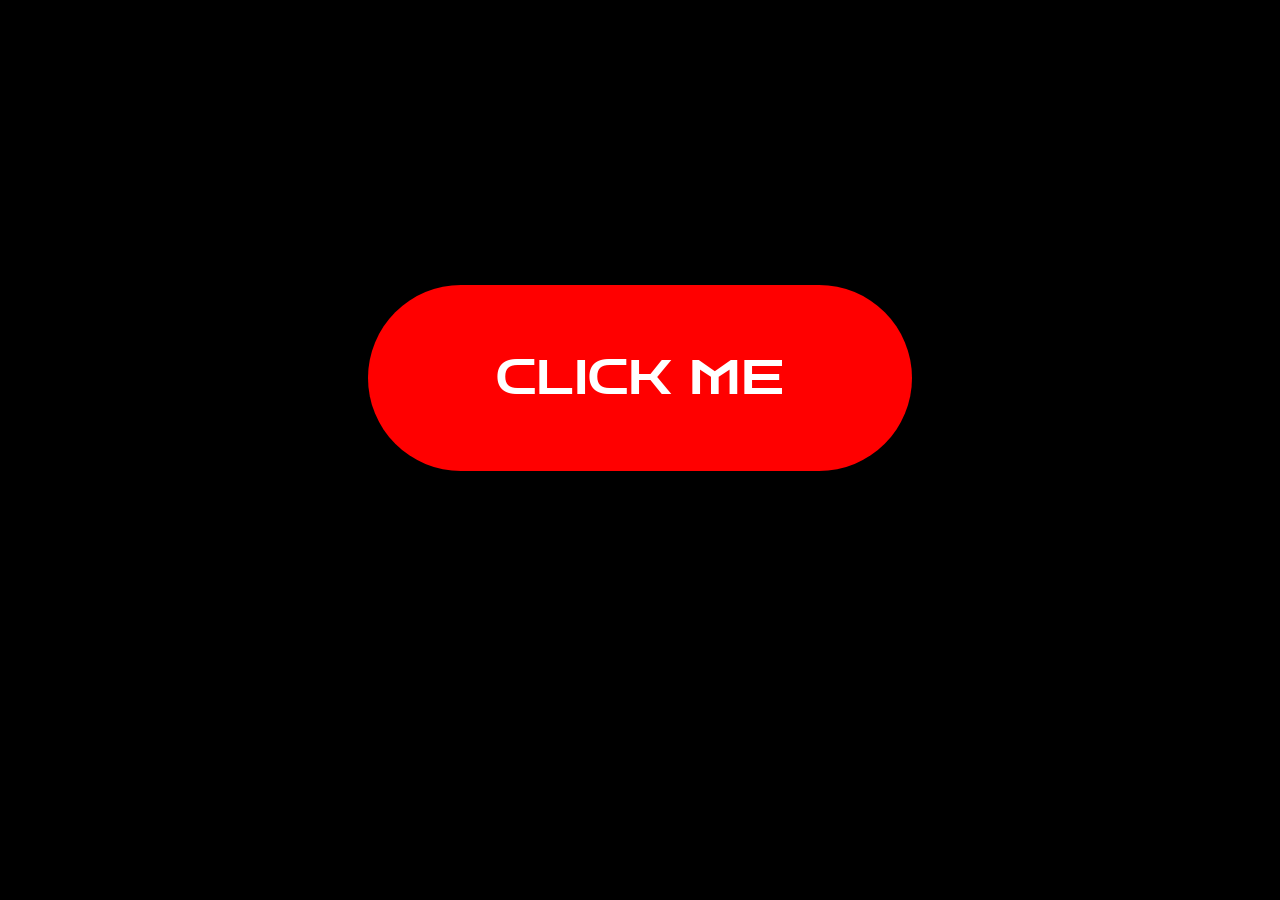
<file: Clicker-Game/index.html>
<!DOCTYPE html>
<html lang="en">
	<head>
		<meta charset="UTF-8">
		<meta name="viewport" content="width=device-width, initial-scale=1.0">
		<title>Clicker</title>

		<link rel="preconnect" href="https://fonts.gstatic.com">
  		<link href="https://fonts.googleapis.com/css2?family=Zen+Dots&display=swap" rel="stylesheet">

		<link rel="apple-touch-icon" sizes="76x76" href="img/favicons/apple-touch-icon.png">
		<link rel="icon" type="image/png" sizes="32x32" href="img/favicons/favicon-32x32.png">
		<link rel="icon" type="image/png" sizes="16x16" href="img/favicons/favicon-16x16.png">
		<link rel="manifest" href="img/favicons/site.webmanifest">
		<link rel="mask-icon" href="img/favicons/safari-pinned-tab.svg" color="#5bbad5">
		<meta name="msapplication-TileColor" content="#ffc40d">
		<meta name="theme-color" content="#ffffff">
	</head>
	<body>

		<style>
			*{
				outline: none;
			}
			body{
				background-color: black;
				min-height: 100%;
				overflow: hidden;
				display: flex;
				justify-content: center;
				align-items: center;
				margin: 0px;
				width: 100VW;
  				font-family: "Zen Dots", cursive;
			}
			.game{
				display: flex;
				justify-content: center;
				align-items: center;
				flex-direction: column;
				color: white;
			}
			#display{
				width: 100%;
				font-size: 3rem;
				display: flex;
				justify-content: center;
				align-items: center;
			}
			button{
				background-color: red;
				padding: .6rem 2rem;
				cursor: pointer;
				font-size: 3rem;
				border:none;
				border-radius: 1000px;
				color: white;
				margin-top: 3rem;
				font-family: "Zen Dots", cursive;
			}
			button:hover{
				box-shadow: 0px 0px 5px red;
			}
			#counter{
				font-size: 3rem;
				width: 100%;
				display: flex;
				justify-content: center;
				align-items: center;
				margin-top: 3rem;
			}
			#cpsBlock{
				font-size: 1rem;
				width: 100%;
				display: flex;
				justify-content: center;
				align-items: center;
			}
			.noactive{
				background-color: #ff000059;
			}
			button.noactive:hover{
				box-shadow: unset;
				cursor: not-allowed;
			}
			#button{
				padding: 4rem 8rem;
			}

			@media (max-width: 767px) {
				#button {
				    padding: 1rem 3rem;
				    font-size: 1.5rem;
				}
				#display{
					font-size: 1.5rem;
				}
				button {
				    padding: 1rem 3rem;
				    font-size: 1.5rem;
				}
			}
		</style>
		
		<div class="game">
			<div id="display">&#8291;</div>
			<button id="button">CLICK ME</button>
			<div id="counter">&#8291;</div>
			<div id="cpsBlock">&#8291;</div>
			<button id="refresh">REFRESH</button>
		</div>

		<script>
			window.onload = ()=>{
				document.body.style.minHeight = window.innerHeight+"px"
			}
			window.addEventListener("resize", ()=>{
				document.body.style.minHeight = window.innerHeight+"px"
			})

			let clicks = 0;
			let cps = 0;

			const timeout = 5000;

			const display = document.querySelector("#display");
			const button = document.querySelector("button");
			const counter = document.querySelector("#counter");
			const refresh = document.querySelector("#refresh");
			const cpsBlock = document.querySelector("#cpsBlock");

			button.onclick = start;
			refresh.style.opacity = "0";

			refresh.onclick = restart;

			function start() {
				const startTime = Date.now();

				display.textContent = formatTime(timeout);
				button.onclick = ()=>{
					clicks++;
					cps = clicks/5;
					counter.textContent = `${clicks}`;
					cpsBlock.textContent = `(${cps} CPS)`
					button.style.transform = "translate(0,6px)"
					setTimeout(()=>button.style.transform = "translate(0,0)",500)
				}

				const interval = setInterval(()=>{
					const delta = Date.now() - startTime;
					display.textContent = formatTime(timeout - delta);
				},100)

				const timeOut = setTimeout(()=>{
					button.onclick = null;
					display.textContent = "Game Over";
					button.classList.add("noactive");
					refresh.style.opacity = "1";

					clearInterval(interval);
					clearTimeout(timeOut);
				}, timeout);
			}

			function formatTime(ms){
				return Number.parseFloat(ms/1000).toFixed(2);
			}

			function restart(){
				button.onclick = start;
				refresh.style.opacity = "0";
				display.innerHTML = "&#8291;";
				clicks = 0;
				counter.innerHTML = "&#8291;";
				cpsBlock.innerHTML = "&#8291;";
				button.classList.remove("noactive");
			}
		</script>
	</body>
</html>
</file>
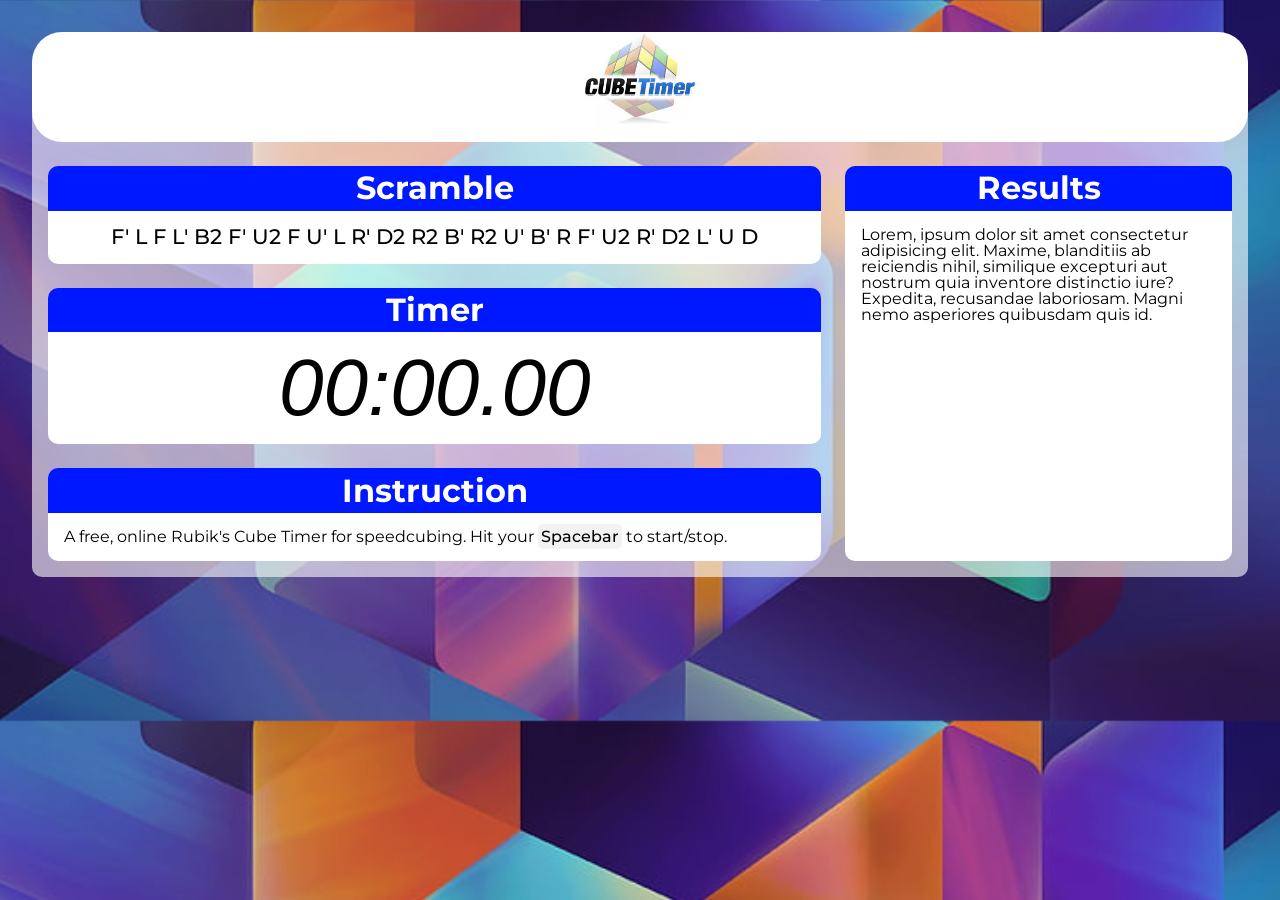
<file: cubetimer/index.html>
<!DOCTYPE html>
    <html lang="en">
    <head>
        <meta charset="UTF-8">
        <meta http-equiv="X-UA-Compatible" content="IE=edge">
        <meta name="viewport" content="width=device-width, initial-scale=1.0">
        <title>CubeTimer</title>

        <link rel="apple-touch-icon" sizes="76x76" href="img/favicons/apple-touch-icon.png">
        <link rel="icon" type="image/png" sizes="32x32" href="img/favicons/favicon-32x32.png">
        <link rel="icon" type="image/png" sizes="16x16" href="img/favicons/favicon-16x16.png">
        <link rel="manifest" href="img/favicons/site.webmanifest">
        <link rel="mask-icon" href="img/favicons/safari-pinned-tab.svg" color="#5bbad5">
        <meta name="msapplication-TileColor" content="#2b5797">
        <meta name="theme-color" content="#ffffff">

        <link rel="stylesheet" href="css/reset.css">
        <link rel="stylesheet" href="css/style.css">

    </head>
    <body>
        <div class="container">
            <div class="photo"><figure><img src="img/download.jpg" alt=""></figure></div>
            <div class="sub-container">
                <div class="left">
                    <p class="hat">Scramble</p>
                    <div class="scramble">
                        <div class="code"></div>
                    </div>
                    <p class="hat">Timer</p>
                    <div class="timer">
                        <div class="minutes">00</div>
                        <span>:</span>
                        <div class="seconds">00</div>
                        <span>.</span>
                        <div class="miliseconds">00</div>
                    </div>
                    <p class="hat">Instruction</p>
                    <div class="info">
                        A free, online Rubik's Cube Timer for speedcubing. Hit your <span class="spacebar">Spacebar</span> to start/stop.
                    </div>
                </div>
                <div class="right">
                    <p class="hat">Results</p>
                    <div class="result">Lorem, ipsum dolor sit amet consectetur adipisicing elit. Maxime, blanditiis ab reiciendis nihil, similique excepturi aut nostrum quia inventore distinctio iure? Expedita, recusandae laboriosam. Magni nemo asperiores quibusdam quis id.</div>
                </div>
            </div>
        </div>

        <script src="js/js.js"></script>
    </body>
</html>
</file>
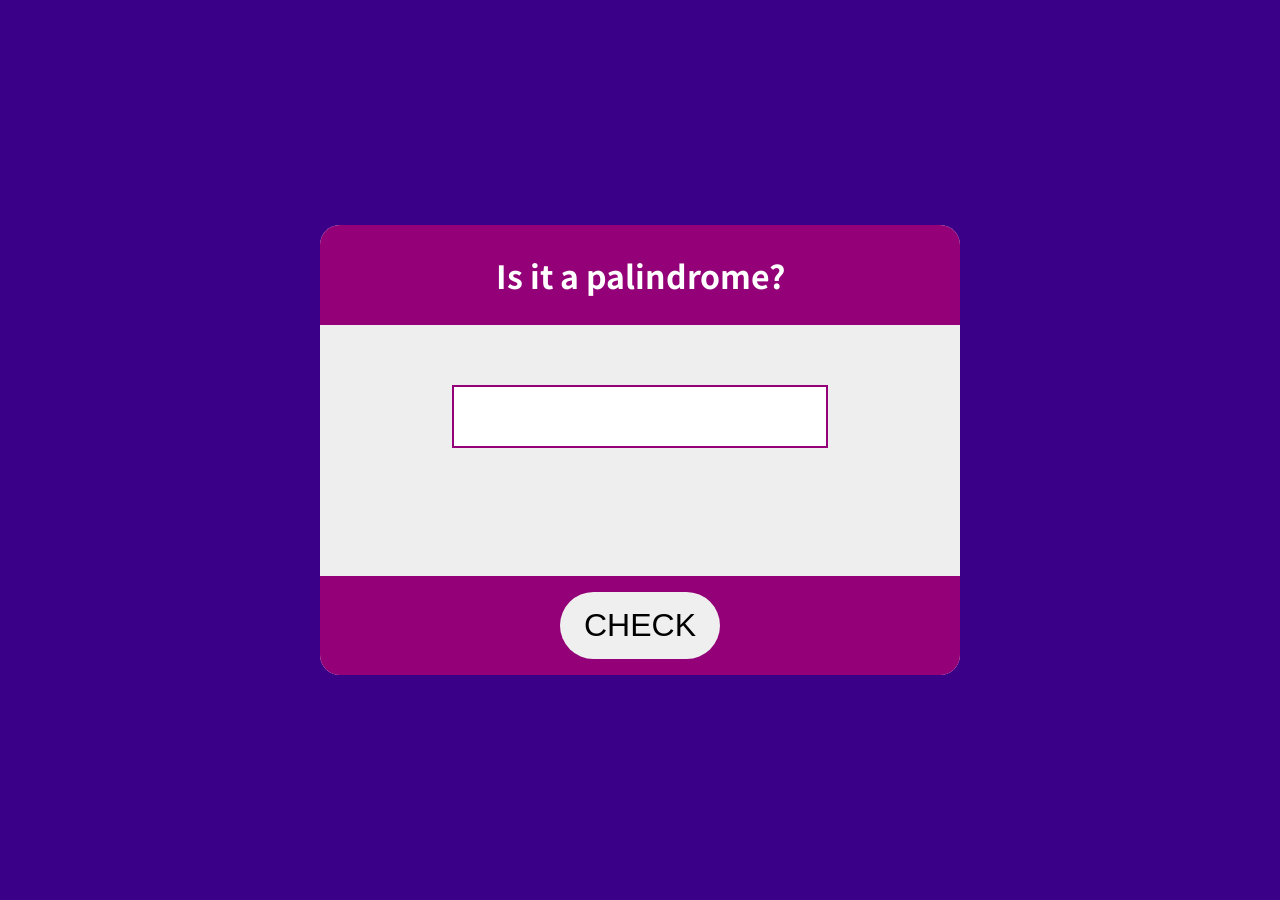
<file: isItAPalindrome/index.html>
<!DOCTYPE html>
<html lang="en">
	<head>
		<meta charset="UTF-8">
		<meta name="viewport" content="width=device-width, initial-scale=1.0">
		<title>Serhiy Paziuk</title>

		<link rel="apple-touch-icon" sizes="180x180" href="/img/favicons/apple-touch-icon.png">	 
	  	<link rel="shortcut icon" href="/img/favicons/favicon-32x32.png" type="image/png">	 
	  	<link rel="shortcut icon" href="/img/favicons/favicon.ico" type="image/x-icon">	 
	  	<link rel="icon" type="image/png" sizes="32x32" href="/img/favicons/favicon-32x32.png">	 
	  	<link rel="icon" type="image/png" sizes="16x16" href="/img/favicons/favicon-16x16.png">	 
	  	<link rel="manifest" href="/img/favicons/site.webmanifest">	 
	  	<link rel="mask-icon" href="/img/favicons/safari-pinned-tab.svg" color="#00ffd7">	 
	  	<meta name="msapplication-TileColor" content="#00ffd7">	 
	  	<meta name="msapplication-TileImage" content="/img/favicons/mstile-144x144.png">	 
	  	<meta name="theme-color" content="#00ffd7">	

	  	<link rel="stylesheet" href="style.css">

	  	<link rel="preconnect" href="https://fonts.gstatic.com" crossorigin>
	  	<link rel="preconnect" href="https://fonts.googleapis.com">
		<link href="https://fonts.googleapis.com/css2?family=Londrina+Solid:wght@100;300;400;900&display=swap" rel="stylesheet">
		<link href="https://fonts.googleapis.com/css2?family=Noto+Sans+JP:wght@400;500;700;900&display=swap" rel="stylesheet">
	</head>
	<body>
		<div class="check">
			<div class="header">
				<h1>Is it a palindrome?</h1>
			</div>
			<div class="body">
				<input type="text">
				<div class="out"></div>
			</div>
			<div class="footer">
				<input type="submit" value="CHECK">
			</div>
		</div>

		<script>
			document.querySelector(".footer input").onclick = ()=>{
				let word1 = document.querySelector(".body input").value.toLowerCase();
				let word2 = word1.split("").reverse().join("");
				if (word1.length != 0 || word2.length != 0) {
					if (word1 == word2) {
						document.querySelector(".out").textContent = "It is a PALINDROME!"
					} else {
						document.querySelector(".out").textContent = "No, it is not a PALINDROME!"
					}
				} else {
					document.querySelector(".out").textContent = "WRITE WORD!"
				}
			}
			document.querySelector(".body input").oninput = ()=>{
				document.querySelector(".out").textContent = "";
			}
		</script>
	</body>
</html>
</file>
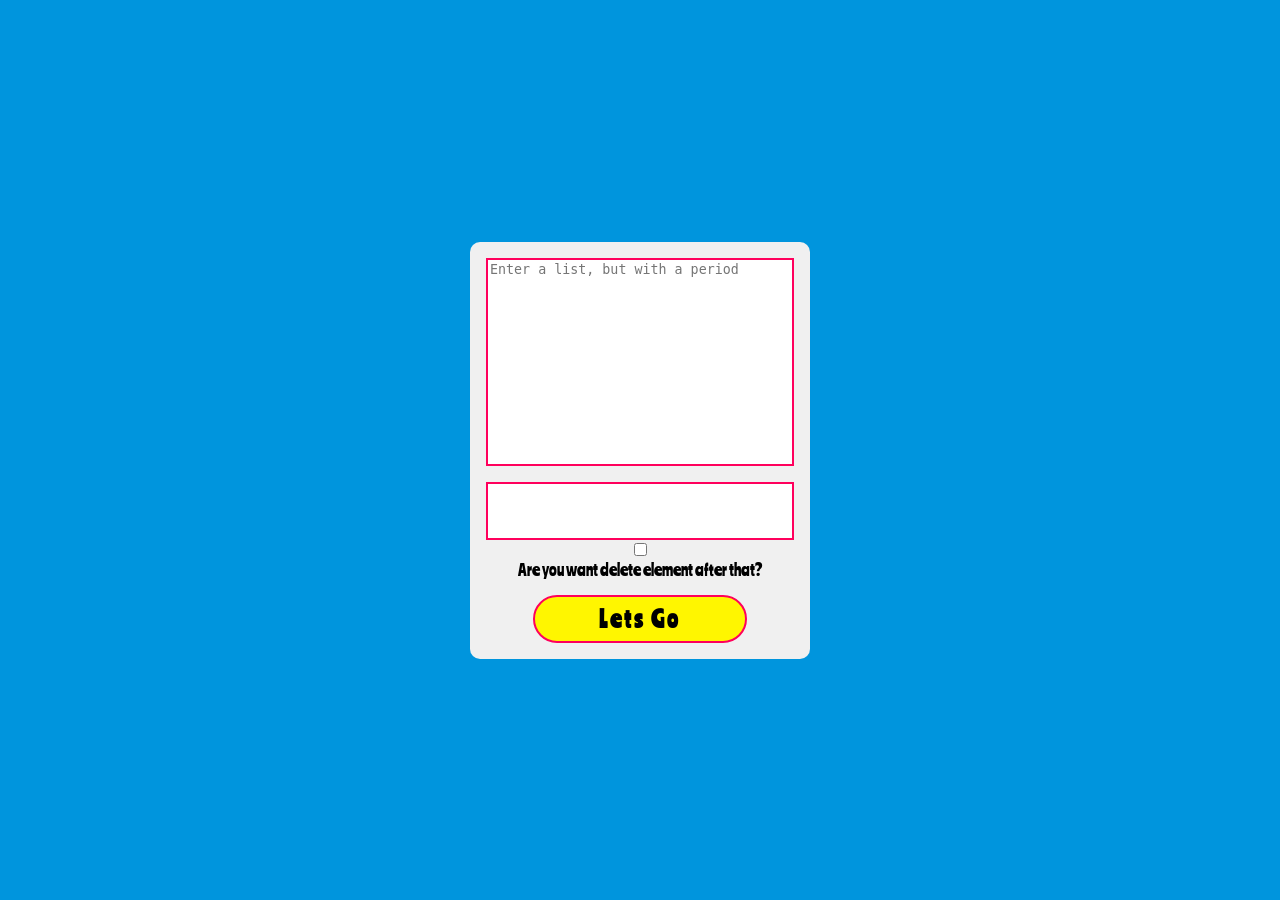
<file: randomItem/index.html>
<!DOCTYPE html>
<html lang="en">
	<head>
		<meta charset="UTF-8">
		<meta name="viewport" content="width=device-width, initial-scale=1.0">
		<title>Serhiy Paziuk</title>
	  	<link rel="apple-touch-icon" sizes="180x180" href="/img/favicons/apple-touch-icon.png">	 
	  	<link rel="shortcut icon" href="/img/favicons/favicon-32x32.png" type="image/png">	 
	  	<link rel="shortcut icon" href="/img/favicons/favicon.ico" type="image/x-icon">	 
	  	<link rel="icon" type="image/png" sizes="32x32" href="/img/favicons/favicon-32x32.png">	 
	  	<link rel="icon" type="image/png" sizes="16x16" href="/img/favicons/favicon-16x16.png">	 
	  	<link rel="manifest" href="/img/favicons/site.webmanifest">	 
	  	<link rel="mask-icon" href="/img/favicons/safari-pinned-tab.svg" color="#00ffd7">	 
	  	<meta name="msapplication-TileColor" content="#00ffd7">	 
	  	<meta name="msapplication-TileImage" content="/img/favicons/mstile-144x144.png">	 
	  	<meta name="theme-color" content="#00ffd7">	
		<link rel="stylesheet" href="style.css">
		<link rel="preconnect" href="https://fonts.gstatic.com">
  		<link href="https://fonts.googleapis.com/css2?family=Ranchers&display=swap" rel="stylesheet">
	</head>
	<body>
		<div class="block">
			<textarea id="input" placeholder="Enter a list, but with a period"></textarea>
			<textarea id="result" readonly></textarea>
			<input type="checkbox" id="checkbox">
			<label for="checkbox">Are you want delete element after that?</label>
			<button id="submit" onclick="submit();">Lets Go</button>
		</div>
		
		<script src="js.js"></script>
	</body>
</html>
</file>
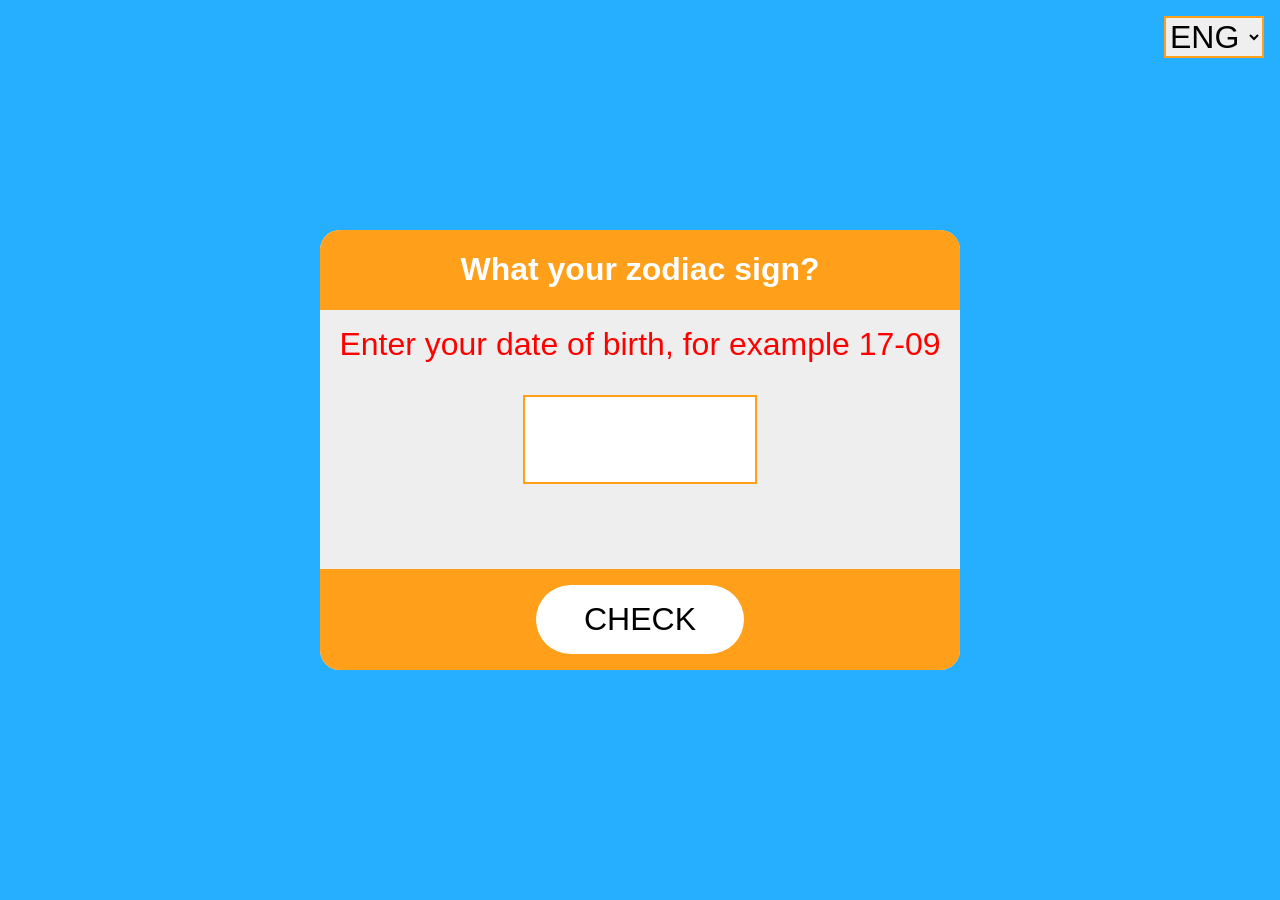
<file: zodiacSign/index.html>
<!DOCTYPE html>
<html lang="en">
	<head>
		<meta charset="UTF-8">
		<meta name="viewport" content="width=device-width, initial-scale=1.0">
		<title>Serhiy Paziuk</title>

		<link rel="apple-touch-icon" sizes="180x180" href="/img/favicons/apple-touch-icon.png">	 
	  	<link rel="shortcut icon" href="/img/favicons/favicon-32x32.png" type="image/png">	 
	  	<link rel="shortcut icon" href="/img/favicons/favicon.ico" type="image/x-icon">	 
	  	<link rel="icon" type="image/png" sizes="32x32" href="/img/favicons/favicon-32x32.png">	 
	  	<link rel="icon" type="image/png" sizes="16x16" href="/img/favicons/favicon-16x16.png">	 
	  	<link rel="manifest" href="/img/favicons/site.webmanifest">	 
	  	<link rel="mask-icon" href="/img/favicons/safari-pinned-tab.svg" color="#00ffd7">	 
	  	<meta name="msapplication-TileColor" content="#00ffd7">	 
	  	<meta name="msapplication-TileImage" content="/img/favicons/mstile-144x144.png">	 
	  	<meta name="theme-color" content="#00ffd7">	

	  	<link rel="stylesheet" href="style.css">
	</head>
	<body>
		<select class="lang">
			<option value="ENG" selected>ENG</option>
			<option value="UA">UA</option>
			<option value="RU">RU</option>
		</select>
		<div class="check">
			<div class="header">
				<h1></h1>
			</div>
			<div class="body">
				<div class="preout">&#8291;</div>
				<input type="text" maxlength="5">
				<div class="out">&#8291;</div>
			</div>
			<div class="footer">
				<input type="submit" value="CHECK">
			</div>
		</div>
		<script src="js.js"></script>
	</body>
</html>
</file>
<file: cubetimer/css/style.css>
@import url('https://fonts.googleapis.com/css2?family=Montserrat:wght@400;500;600;700&display=swap');
:root{
    --color-1: #0018ff;
}
body{
    background-color: #00c2ff;
    background-image: url("../img/background.jpg");
    background-size: cover;
    font-family: 'Montserrat', sans-serif;
}
.container{
    max-width: 80rem;
    margin: 0 auto;
    padding: 2rem;
}
.container p.hat{
    background-color: var(--color-1);
    color: white;
    font-weight: bold;
    padding: .4rem .5rem;
    border-radius: 10px 10px 0 0;
    display: flex;
    justify-content: center;
    font-size: 2rem;
    margin: 1.5rem 0 0;
}
.container .left,
.container .right{
    display: flex;
    flex-direction: column;
}
.container .left{
    flex: 2;
    margin-right: 1.5rem;
}
.container .right{
    flex: 1;
}
.container .photo{
    width: 100%;
    background-color: white;
    border-radius: 30px;
    display: flex;
    justify-content: center;
}
.container figure img{
    width: 8rem;
}
.container .sub-container{
    display: flex;
    padding: 3rem 1rem 1rem 1rem;
    transform: translate(0,-3rem);
    background-color: rgba(255, 255, 255, .6);
    border-radius: 0 0 10px 10px;
}
.container .sub-container .timer,
.container .sub-container .scramble,
.container .sub-container .info,
.container .sub-container .result{
    padding: 1rem 0;
    background-color: white;
    color: black;
    border-radius: 0 0 10px 10px;
}
.container .sub-container .scramble{
    font-weight: 500;
    font-size: 1.3rem;
}
.container .sub-container .scramble .code{
    text-align: center;
}
.container .sub-container .timer{
    display: flex;
    justify-content: center;
    font-size: 5rem;
    font-style: italic;
    font-family: Arial, Helvetica, sans-serif;
}
.container .sub-container .timer.red{
    color: #f00;
}
.container .sub-container .timer.green{
    color: #33ff00;
}
.container .sub-container .info{
    padding: 1rem;
}
.container .sub-container .info span.spacebar{
    background-color: #f2f2f2;
    border-radius: 5px;
    padding: .2rem;
    font-weight: 500;
}
.container .sub-container .result{
    padding: 1rem;
    height: 100%;
    display: flex;
}
</file>
<file: isItAPalindrome/style.css>
*{
	outline: none;
}
body{
	margin: 0;
	overflow-x: hidden;
	background-color: #3A0088;
	min-height: 100vh;
	display: flex;
	flex-direction: column;
	justify-content: center;
	align-items: center;
	font-family: 'Noto Sans JP', sans-serif;
}
.check{
	background: #eee;
	width: 50vw;
	height: 50vh;
	display: flex;
	justify-content: center;
	align-items: center;
	flex-direction: column;
	border-radius: 20px;
	overflow: hidden;
}
.header{
	background: #930077;
	width: 100%;
	height: 15%;
	display: flex;
	justify-content: center;
	align-items: center;
	color: white;
	font-weight: bold;
	padding: 1rem 0;
}
.body{
	flex: 1 1 auto;
	display: flex;
	justify-content: center;
	align-items: center;
	flex-direction: column;
}
.body input{
	padding: 2.5%;
	border:2px solid #930077;
	font-size: 2rem;
	width: 80%;
	margin: 1rem;
}
.out{
	margin-top: 1rem;
	color: red;
	width: 100%;
	height: 20%;
	font-size: 2rem;
	display: flex;
	justify-content: center;
	align-items: center;
}
.footer{
	background: #930077;
	width: 100%;
	height: 15%;
	display: flex;
	justify-content: center;
	align-items: center;
	padding: 1rem 0;
}
.footer input{
	cursor: pointer;
	border: none;
	padding: .5rem 1.5rem;
	border-radius: 100px;
	min-height: 100%;
	font-size: 2rem;
}

@media(max-width: 350px){
	.header{
		font-size: .6rem;
	}
}
@media(max-width: 767px){
	body{
		align-items: unset;
	}
	.check{
		margin:1rem;
		width: unset;
		height: unset;
	}
	.header,.footer,.body{
		margin: 0;
		width: 100%;
	}
	.out{
		font-size: 1.5rem;
	}
}
</file>
<file: randomItem/style.css>
*{
  outline: none;
}
body {
  margin: 0;
  min-height: 100vh;
  display: flex;
  justify-content: center;
  align-items: center;
  flex-direction: column;
  background: #0095dd;
  font-family: Ranchers;
}
button{
  font-family: Ranchers;
  letter-spacing: 3px;
}
#input{
  resize: none;
  border: 2px solid #FF005C;
  width:300px;
  height:200px;
}
#result{
  resize: none;
  margin-top: 1rem;
  border: 2px solid #FF005C;
  width:300px;
  height:50px;
}
#submit{
  margin-top: 1rem;
  font-size: 1.4rem;
  display: flex;
  justify-content: center;
  align-items: center;
  border: 2px solid #FF005C;
  background-color: #FFF600;
  padding: .5rem 4rem;
  border-radius: 100px;
  cursor: pointer;
  box-sizing: border-box;
  flex-direction: row;
  font-weight: bold;
}
.block{
  background: #f0f0f0;
  border-radius: 10px;
  padding: 1rem;
  margin: 1rem;
  display: flex;
  flex-direction: column;
  justify-content: center;
  align-items: center;
}
</file>
<file: zodiacSign/style.css>
*{
	outline: none;
}
body{
	margin: 0;
	overflow-x: hidden;
	background-color:#26afff;
	min-height: 100vh;
	display: flex;
	flex-direction: column;
	justify-content: center;
	align-items: center;
	font-family: 'Noto Sans JP', sans-serif;
}
.check{
	background: #eee;
	width: 50vw;
	display: flex;
	justify-content: center;
	align-items: center;
	flex-direction: column;
	border-radius: 20px;
	overflow: hidden;
}
.header{
	background: #ff9f1a;
	width: 100%;
	height: 15%;
	display: flex;
	justify-content: center;
	align-items: center;
	color: white;
	font-weight: bold;
}
.body{
	flex: 1 1 auto;
	display: flex;
	justify-content: center;
	align-items: center;
	flex-direction: column;
}
.body input{
	padding: 2.5%;
    border: 2px solid #ff9f1a;
    font-size: 3rem;
    width: 200px;
    margin: 1rem;
    text-align: center;
}
.preout,.out{
	margin-top: 1rem;
	margin-bottom: 1rem;
	color: red;
	width: 100%;
	height: 20%;
	font-size: 2rem;
	display: flex;
	justify-content: center;
	align-items: center;
	text-align: center;
}
.footer{
	background: #ff9f1a;
	width: 100%;
	height: 15%;
	padding: 1rem;
	display: flex;
	justify-content: center;
	align-items: center;
}
.footer input{
	cursor: pointer;
	border: none;
	padding: 1rem 3rem;
	min-height: 100%;
	font-size: 2rem;
	background-color: white;
	border-radius: 100px;
}
select.lang{
	width: 100px;
	font-size: 2rem;
	position: absolute;
	top: 1rem;
	right: 1rem;
	border: 2px solid #ff9f1a
}
option{
	border: 2px solid #ff9f1a
}

@media(max-width: 480px){
	.header{
		font-size: .7rem;
	}
	.preout,.out{
		font-size: 1.5rem;
	}
}
@media(max-width: 767px){
	body{
		align-items: center;
	}
	.check{
		margin:4rem 1rem 1rem 1rem;
		width: unset;
		height: unset;
	}
	.header,.footer,.body{
		margin: 0;
		width: 100%;
	}
	.out{
		font-size: 1.5rem;
	}
}
</file>
